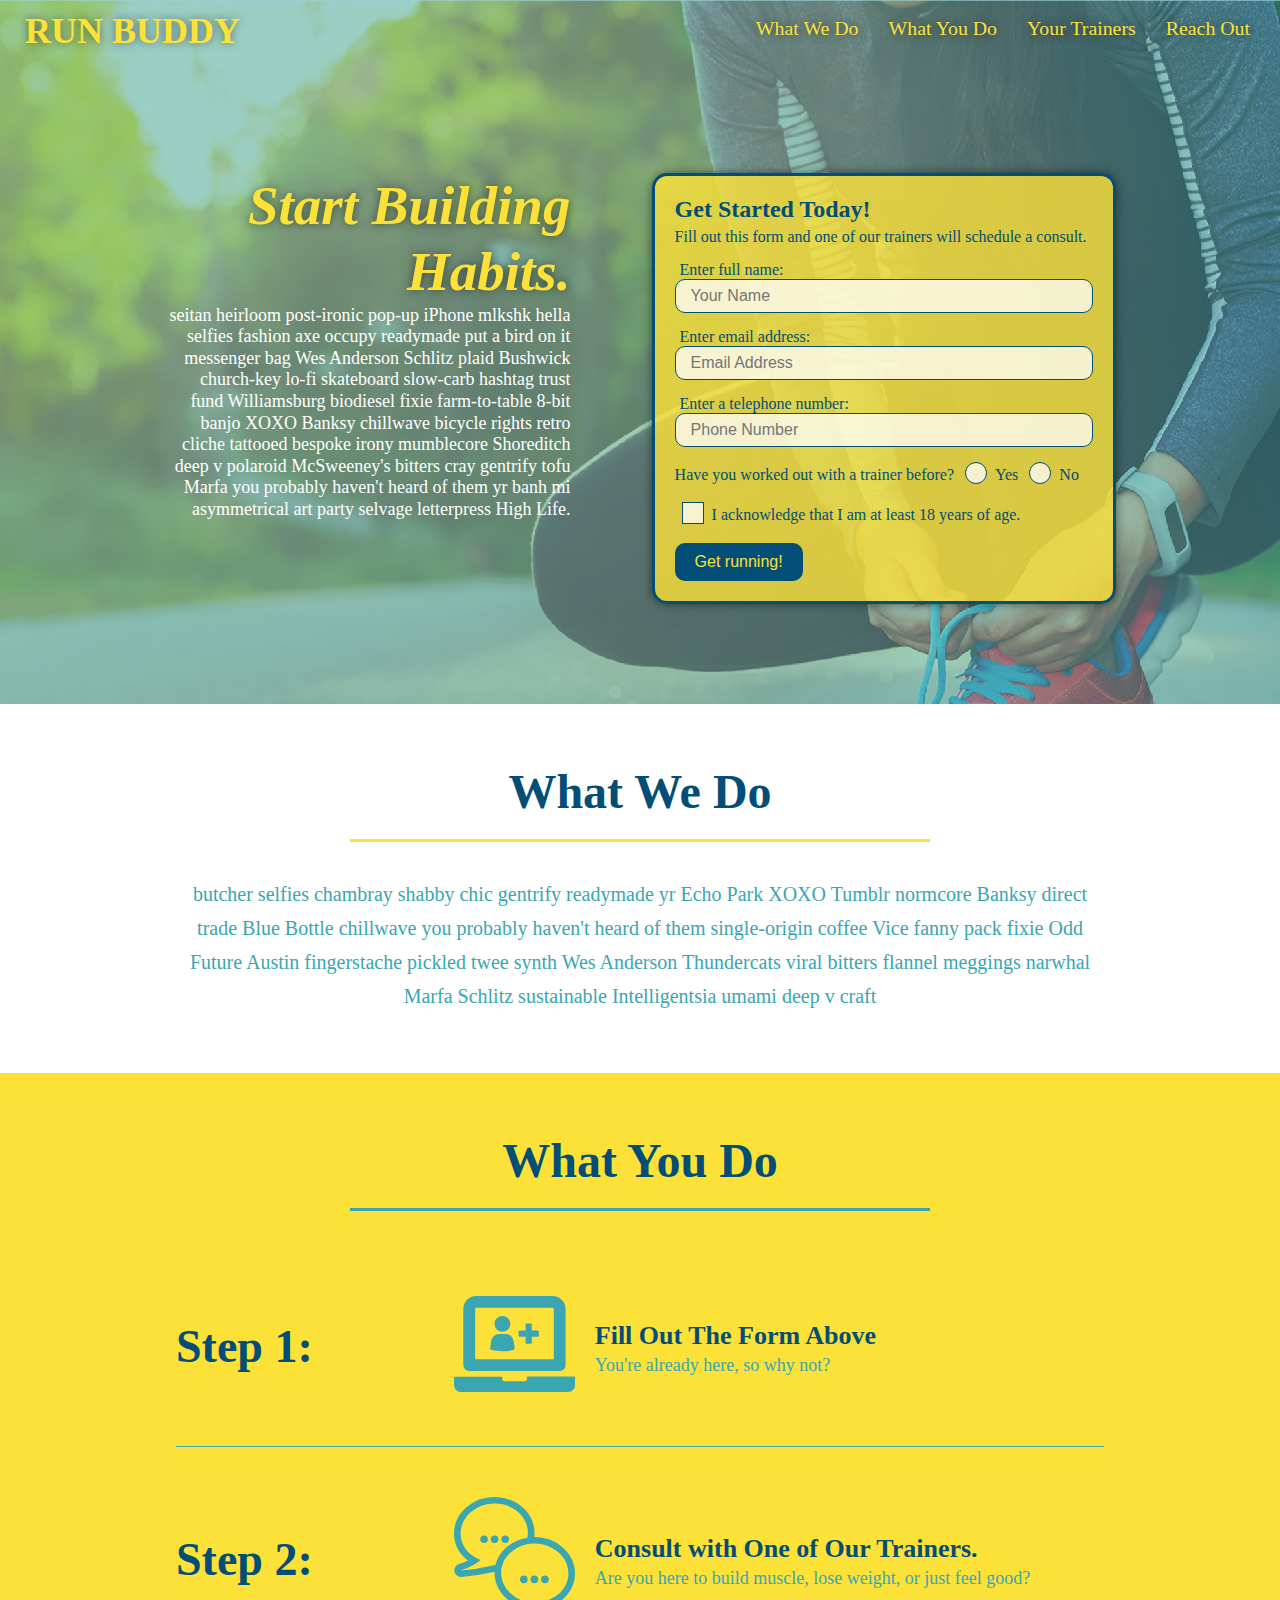
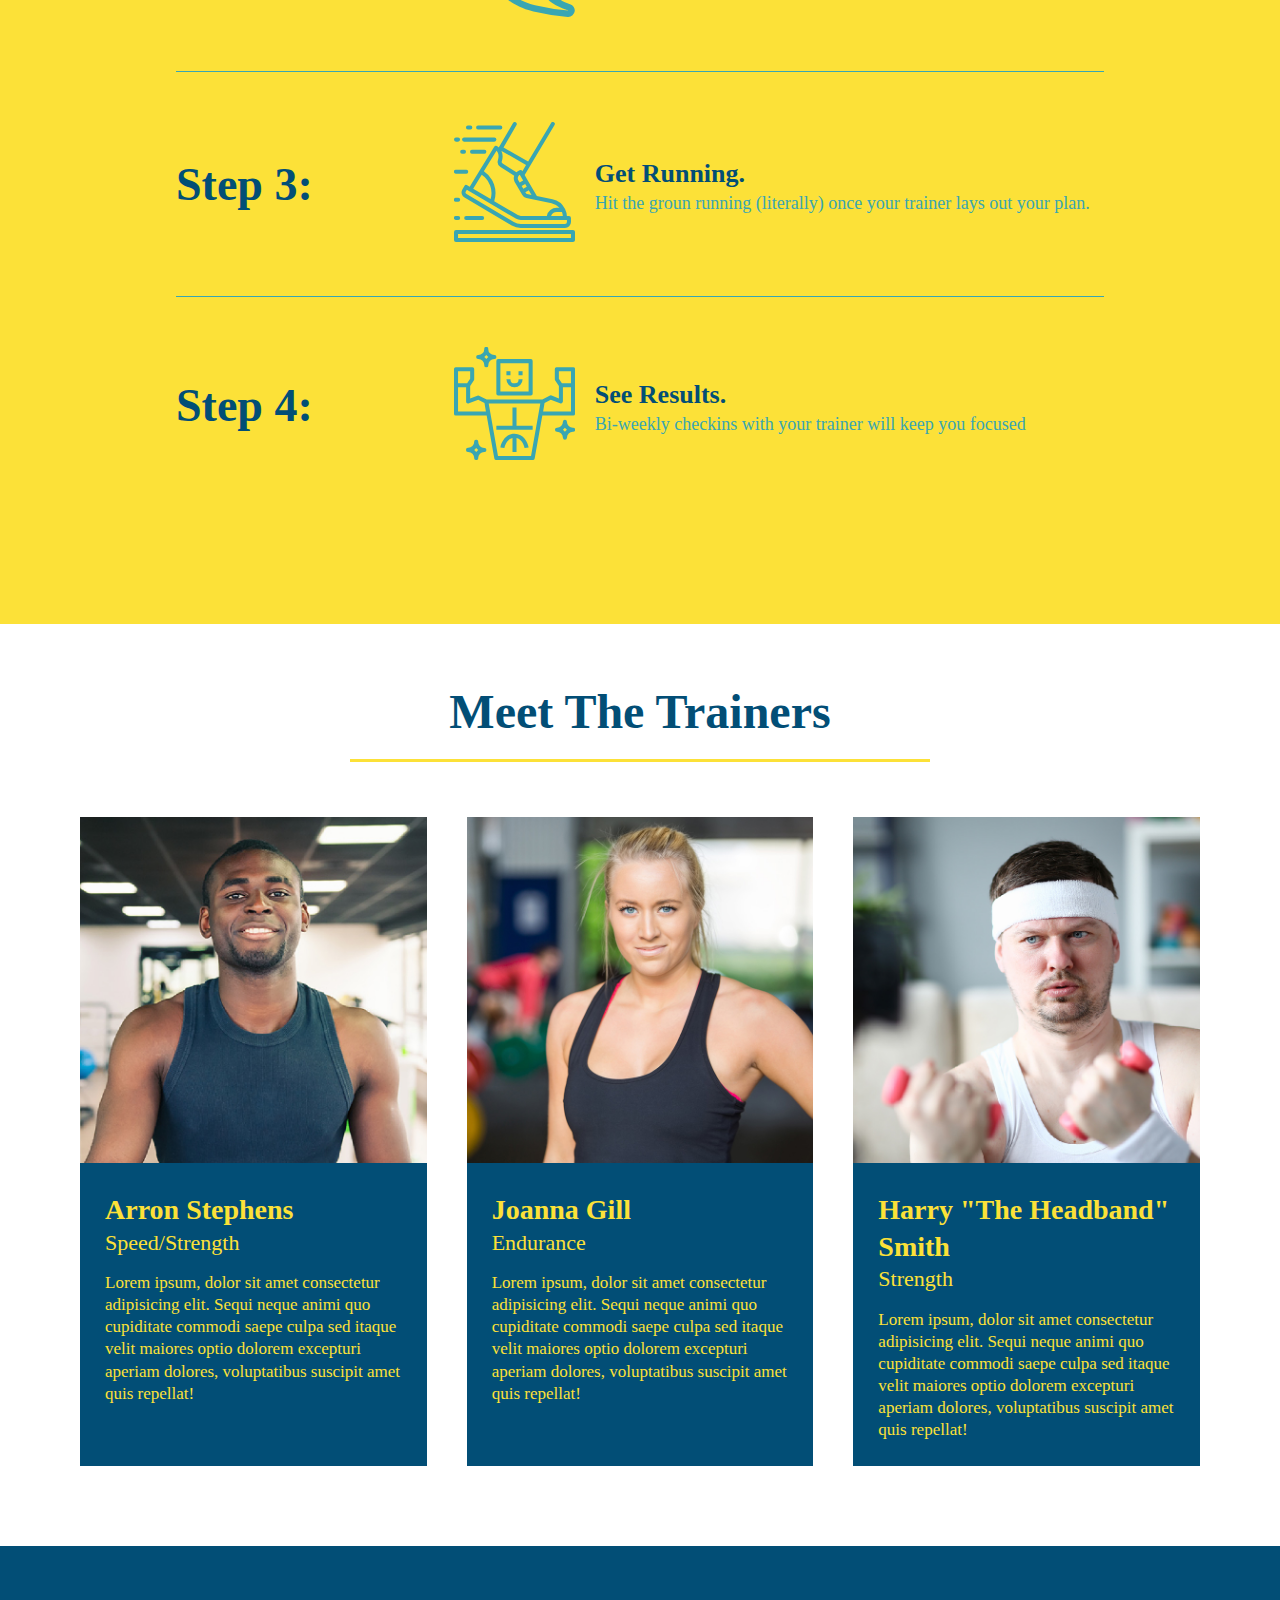
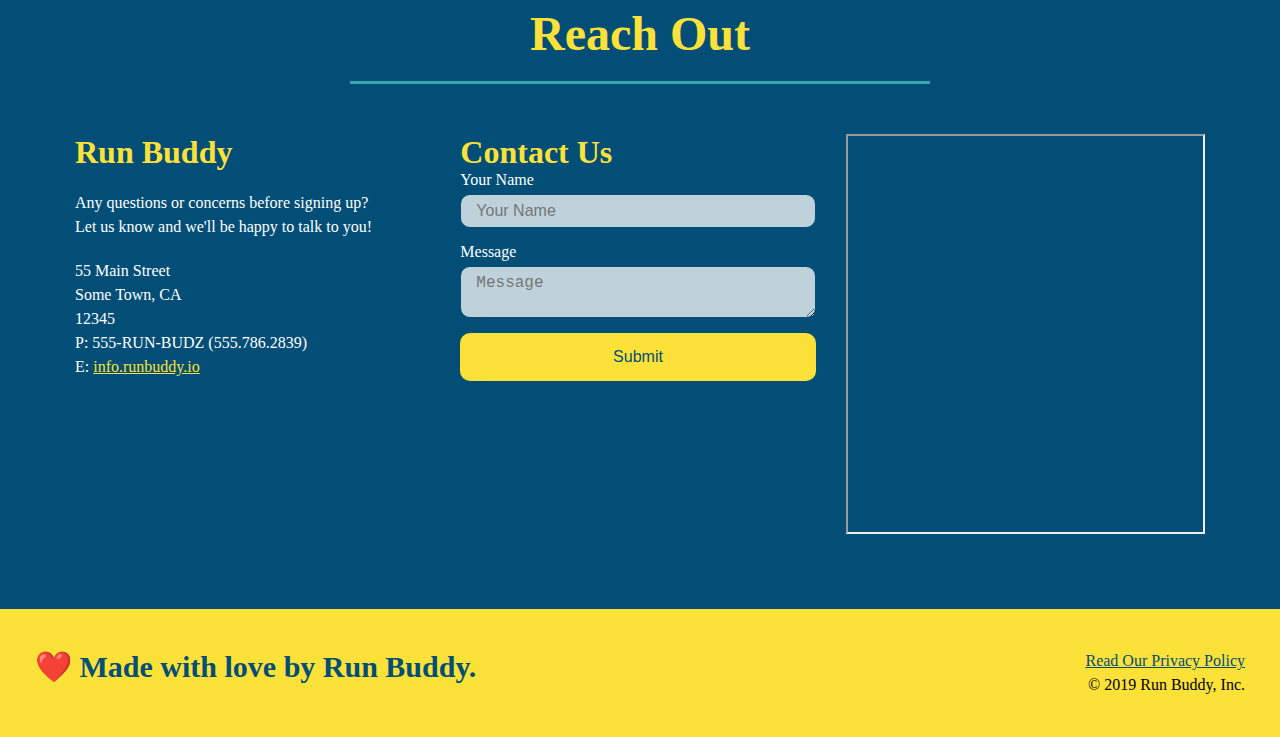
<file: index.html>
<!DOCTYPE html>
<html lang="en">
<head>
    <link rel="stylesheet" href="./assets/css/style.css" />
    <meta charset="UTF-8" />
    <meta name="viewport" content="width=device-width, initial-scale=1.0" />
    <title>Run Buddy</title>
</head>
<body>
 <header>
    <h1>
    <a href="/">RUN BUDDY</a>
    </h1>
    <nav>
    <ul>
    <li>
     <a href="#what-we-do">What We Do</a>
     </li>
     <li>
         <a href="#what-you-do">What You Do</a>
     </li>
     <li>
         <a href="#your-trainers">Your Trainers</a>
     </li>
     <li>
         <a href="#reach-out">Reach Out</a>
     </li>
</ul>
</nav>
</header>

<!--hero/jumbotron-->
<section class="hero">
    <div class="hero-cta">
        <h2>Start Building Habits.</h2>
        <p>
          seitan heirloom post-ironic pop-up iPhone mlkshk hella selfies fashion axe occupy readymade put a bird on it messenger bag Wes Anderson Schlitz plaid Bushwick church-key lo-fi skateboard slow-carb hashtag trust fund Williamsburg biodiesel fixie farm-to-table 8-bit banjo XOXO Banksy chillwave bicycle rights retro cliche tattooed bespoke irony mumblecore Shoreditch deep v polaroid McSweeney's bitters cray gentrify tofu Marfa you probably haven't heard of them yr banh mi asymmetrical art party selvage letterpress High Life.
        </p>
      </div>

    <div class="hero-form">
             <h3>Get Started Today!</h3>
        <p>Fill out this form and one of our trainers will schedule a consult.</p>
        <!--Add form element-->
        <form>
            <label for="name">Enter full name:</label>
            <input type="text" placeholder="Your Name" name="name" id="name" class="form-input">
            <label for="email">Enter email address:</label>
            <input type="email" placeholder="Email Address" name="email" id="email" class="form-input">
            <label for="phone">Enter a telephone number:</label>
            <input type="tel" placeholder="Phone Number" name="phone" id="phone" class="form-input">
            <p>
                Have you worked out with a trainer before?
                <span class="radio-wrapper">
                <input type="radio" name="trainer-confirm" id="trainer-yes" />
                <label for="trainer-yes">Yes</label>
                </span>
                <span class="radio-wrapper">
                <input type="radio" name="trainer-confrim" id="trainer-no" />
                <label for="trainer-no">No</label>
                </span>
            </p>
            <p>
                <span class="checkbox-wrapper">
                    <input type="checkbox" name="age-confirm" id="checkbox" />
                    <label for="checkbox">I acknowledge that I am at least 18 years of age.</label>
                  </span>
            </p>
            <button type="submit">
                Get running!
            </button>
        </form>
    </div>
</section>
<!--end hero-->

<!--"what we do" section-->
<section id="what-we-do" class="intro">
    <div class="flex-row">
    <h2 class="section-title primary-border">What We Do</h2>
    </div>
    <div class="flex-row">
    <p>butcher selfies chambray shabby chic gentrify readymade yr Echo Park XOXO Tumblr normcore Banksy direct trade Blue Bottle chillwave you probably haven't heard of them single-origin coffee Vice fanny pack fixie Odd Future Austin fingerstache pickled twee synth Wes Anderson Thundercats viral bitters flannel meggings narwhal Marfa Schlitz sustainable Intelligentsia umami deep v craft
    </p>
</div>
</section>

<!--"what you do" section-->
<section id="what-you-do" class="steps">
    <div class="flex-row">
    <h2 class="section-title secondary-border">
        What You Do</h2>
    </div>
       <div>
        <!--insert this img element-->
       <div class="step">
        <h3>Step 1:</h3>
        <div class="step-info">
            <div class="step-img">
                <img src="./assets/images/step-1.svg" alt="" />
            </div>
            <div class="step-text">
             <h4>Fill Out The Form Above</h4>
            <p>You're already here, so why not? </p>
            </div>
         </div>
    </div>
   
    <div>
        <div class="step">
        <h3>Step 2:</h3>
        <div class="step-info">
            <div class="step-img">
                <img src="./assets/images/step-2.svg" alt="" />
                </div>
                <div class="step-text">
                    <h4>Consult with One of Our Trainers.</h4>
         <p>Are you here to build muscle, lose weight, or just feel good?</p>
       </div>
         </div>
       </div>
       

    <div>
         <div class="step">
        <h3>Step 3:</h3>
        <div class="step-info">
            <div class="step-img">
            <img src="./assets/images/step-3.svg" alt="" />
            </div>
            <div class="step-text">
            <h4>Get Running.</h4>
        <p>Hit the groun running (literally) once your trainer lays out your plan.</p>
        </div>
    </div>
</div>

    <div>
        <div class ="step">
        <h3>Step 4:</h3>
        <div class= "step-info">
            <div class="step-img">
               <img src="./assets/images/step-4.svg" alt"" />
               </div>
               <div class="step-text">
            <h4>See Results.</h4>
        <p>Bi-weekly checkins with your trainer will keep you focused</p>
        </div>
        </div>
        </div>
    </div>
</section>

<!--"meet the trainers" section-->
<section id="your-trainers">
    <div class="flex-row">
    <h2 class="section-title primary-border">
        Meet The Trainers
    </h2>
     </div>
  <!--first trainer bio-->
  <div class="trainers">
  <article class="trainer">
    <img src="./assets/images/trainer-1.jpg" alt= "Arron Stephens in his workout clothes, ready to pump iron." />
    <div class="trainer-bio">
        <h3 class="trainer-name">Arron Stephens</h3>
        <h4 class="trainer-role">Speed/Strength</h4>
        <p>     Lorem ipsum, dolor sit amet consectetur adipisicing elit. Sequi neque animi quo cupiditate commodi saepe culpa sed
            itaque velit maiores optio dolorem excepturi aperiam dolores, voluptatibus suscipit amet quis repellat!
        </p>
        </div>
</article>
<!--second trainer bio-->
<article class="trainer">
    <img src="./assets/images/trainer-2.jpg" alt="Joanna Gill cooling off after a workout" />
<div class="trainer-bio">
    <h3 class="trainer-name">Joanna Gill</h3>
    <h4 class="trainer-role">Endurance</h4>
    <p>Lorem ipsum, dolor sit amet consectetur adipisicing elit. Sequi neque animi quo cupiditate commodi saepe culpa sed
        itaque velit maiores optio dolorem excepturi aperiam dolores, voluptatibus suscipit amet quis repellat!
    </p>
 </div>
  </article>
<!--third trainer bio-->
    <article class="trainer">
  <img src="./assets/images/trainer-3.jpg" alt="Harry Smith wearing a headband and lifting comically small pink weights" />
  <div class="trainer-bio">
    <h3 class=trainer-name>Harry "The Headband" Smith</h3>
    <h4 class="trainer-role">Strength</h4>
    <p>Lorem ipsum, dolor sit amet consectetur adipisicing elit. Sequi neque animi quo cupiditate commodi saepe culpa sed
        itaque velit maiores optio dolorem excepturi aperiam dolores, voluptatibus suscipit amet quis repellat!
    </p>
    </div>
 </div>
</article>
</section>

<!--"reach out" section-->
<section id="reach-out" class="contact">
    <div class="flex-row">
    <h2 class="section-title secondary-border">
        Reach Out</h2>
    </div> 
    <div class="contact-info">
    <div>
        <h3>Run Buddy</h3>
        <p>Any questions or concerns before signing up?
            <br />
            Let us know and we'll be happy to talk to you!
        </p>

        <address>
            55 Main Street <br />
            Some Town, CA <br />
            12345<br />
            P: 555-RUN-BUDZ (555.786.2839)<br />
            E: <a href="mailto:infor@runbuddy.io">info.runbuddy.io</a>
        </address>

        </div>

        <div class="contact-form">
            <h3>Contact Us</h3>
            <form>
              <label for="contact-name">Your Name</label>
              <input type="text" id="contact-name" placeholder="Your Name" />
        
              <label for="contact-message">Message</label>
              <textarea id="contact-message" placeholder="Message"></textarea>
        
              <button type="submit">Submit</button>
            </form>
          </div>

       <iframe 
        src="https://www.google.com/maps/embed?pb=!1m18!1m12!1m3!1d1573.555506194313!2d-120.42261087943947!3d37.92783694218446!2m3!1f0!2f0!3f0!3m2!1i1024!2i768!4f13.1!3m3!1m2!1s0x8090c49129b6ac57%3A0xb56c7eb95a2cd8bd!2sMain%20St%2C%20California%2095327!5e0!3m2!1sen!2sus!4v1632861402830!5m2!1sen!2sus" >
        width="600"
        height="450"
        style="border:0;"
        allowfullscreen=""
        loading="lazy"
        </iframe>
    </div>
</section>

<!--footer-->
<footer>
    <h2>❤️ Made with love by Run Buddy.</h2>
    <div>
        <a href= "#">Read Our Privacy Policy</a><br />
        &copy; 2019 Run Buddy, Inc.
    </div>
</footer>

</body>

</html>
</file>
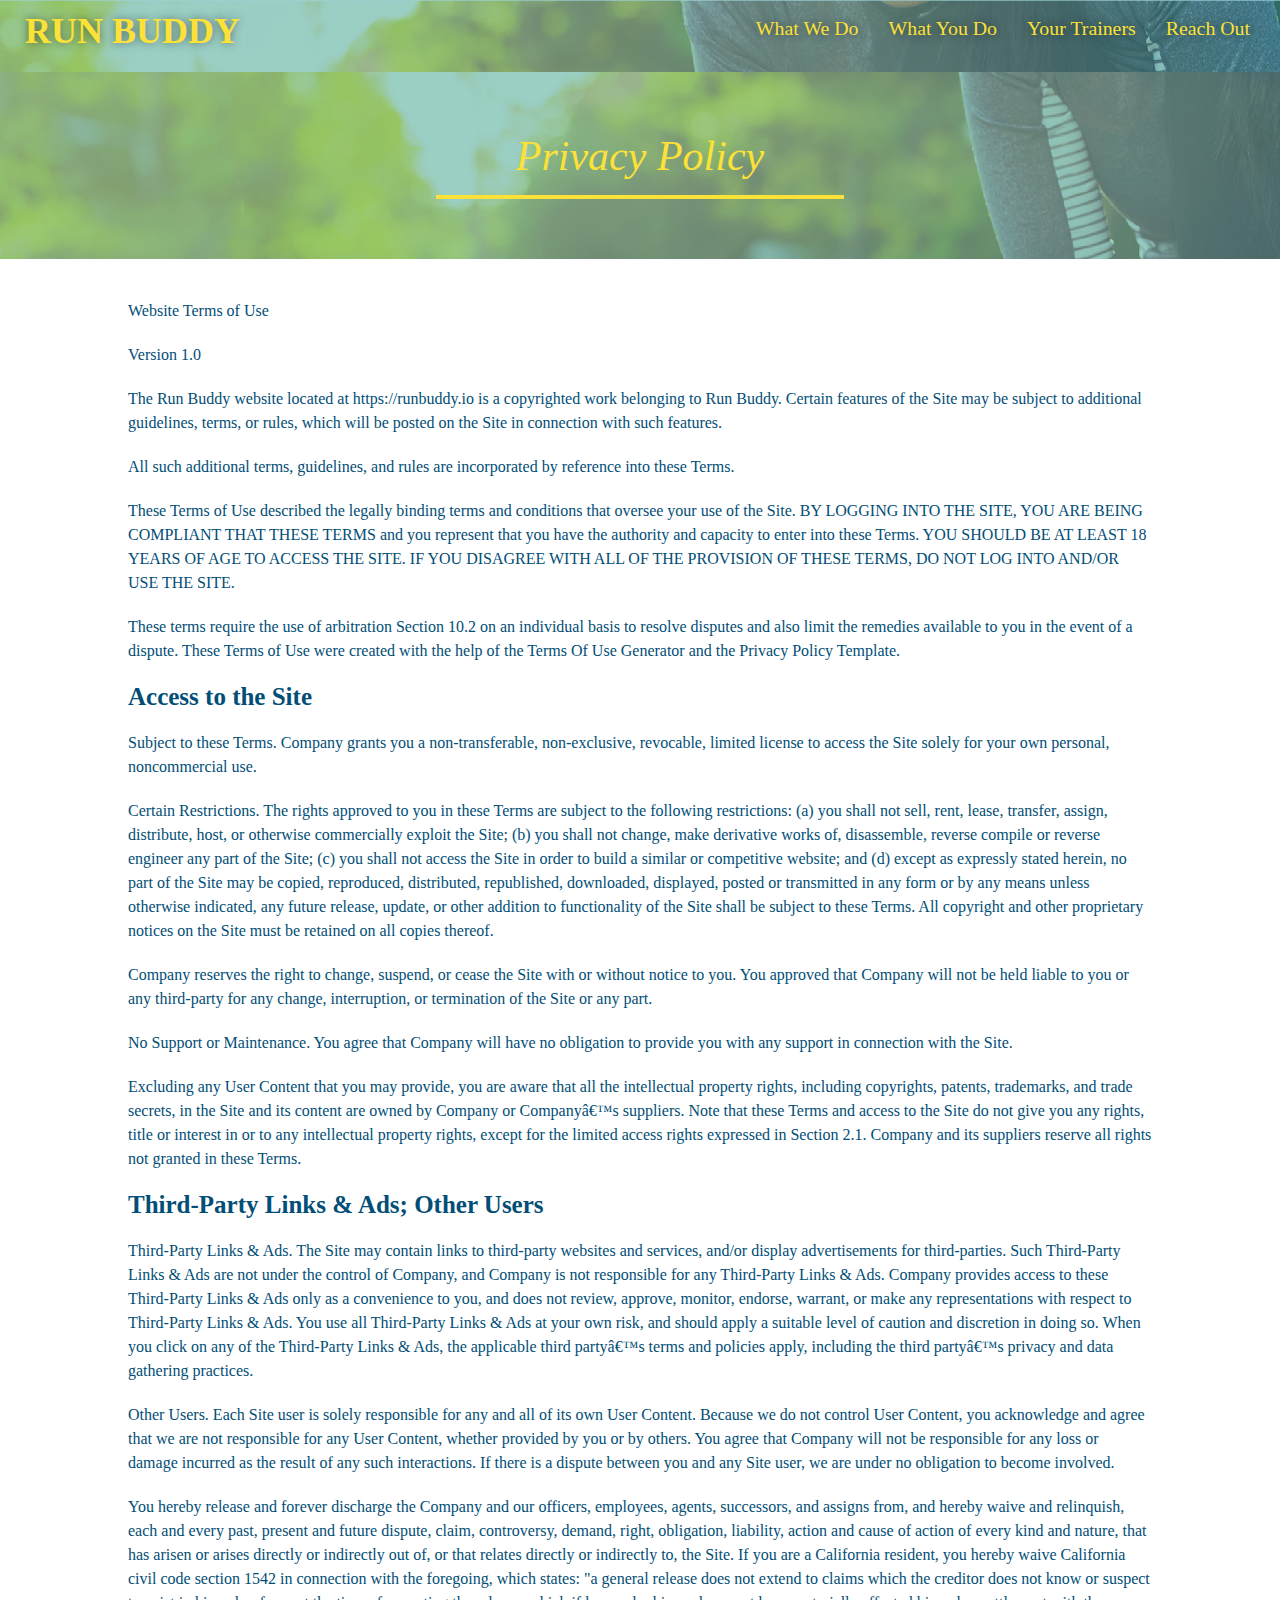
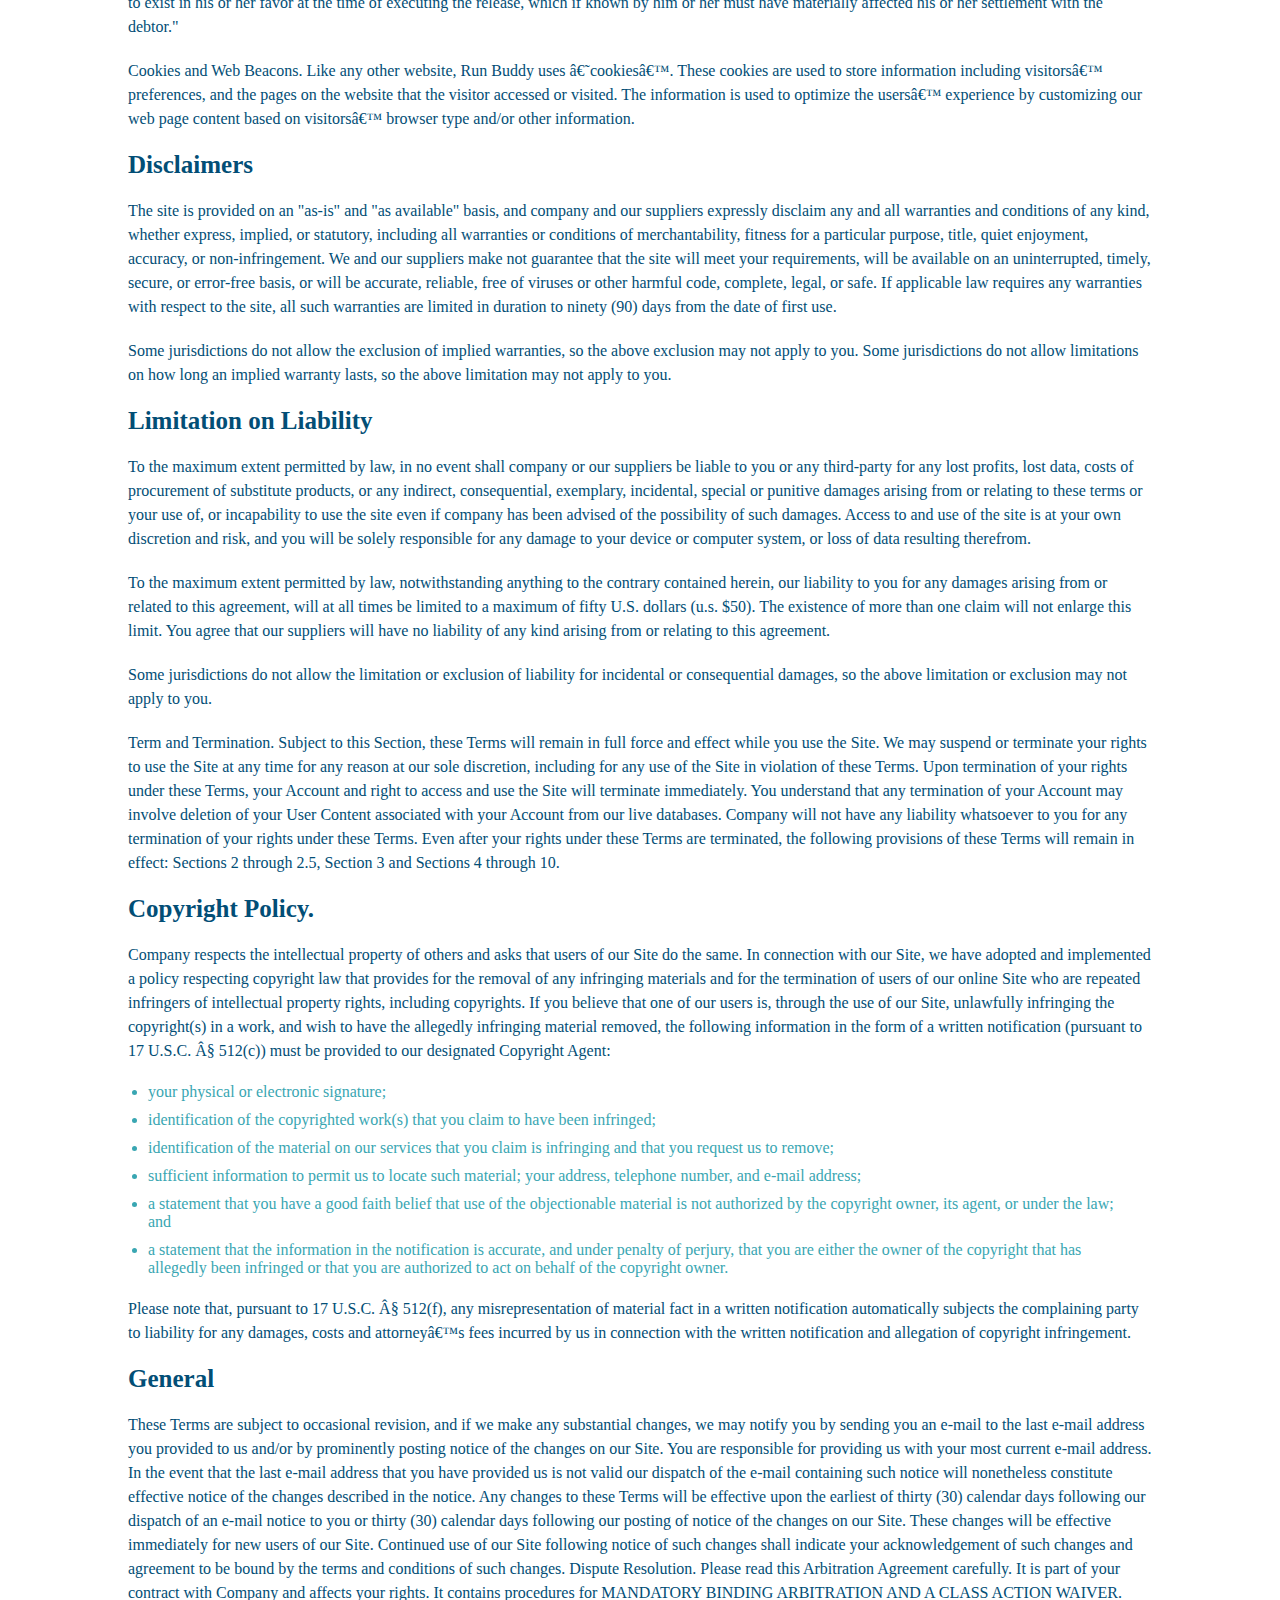
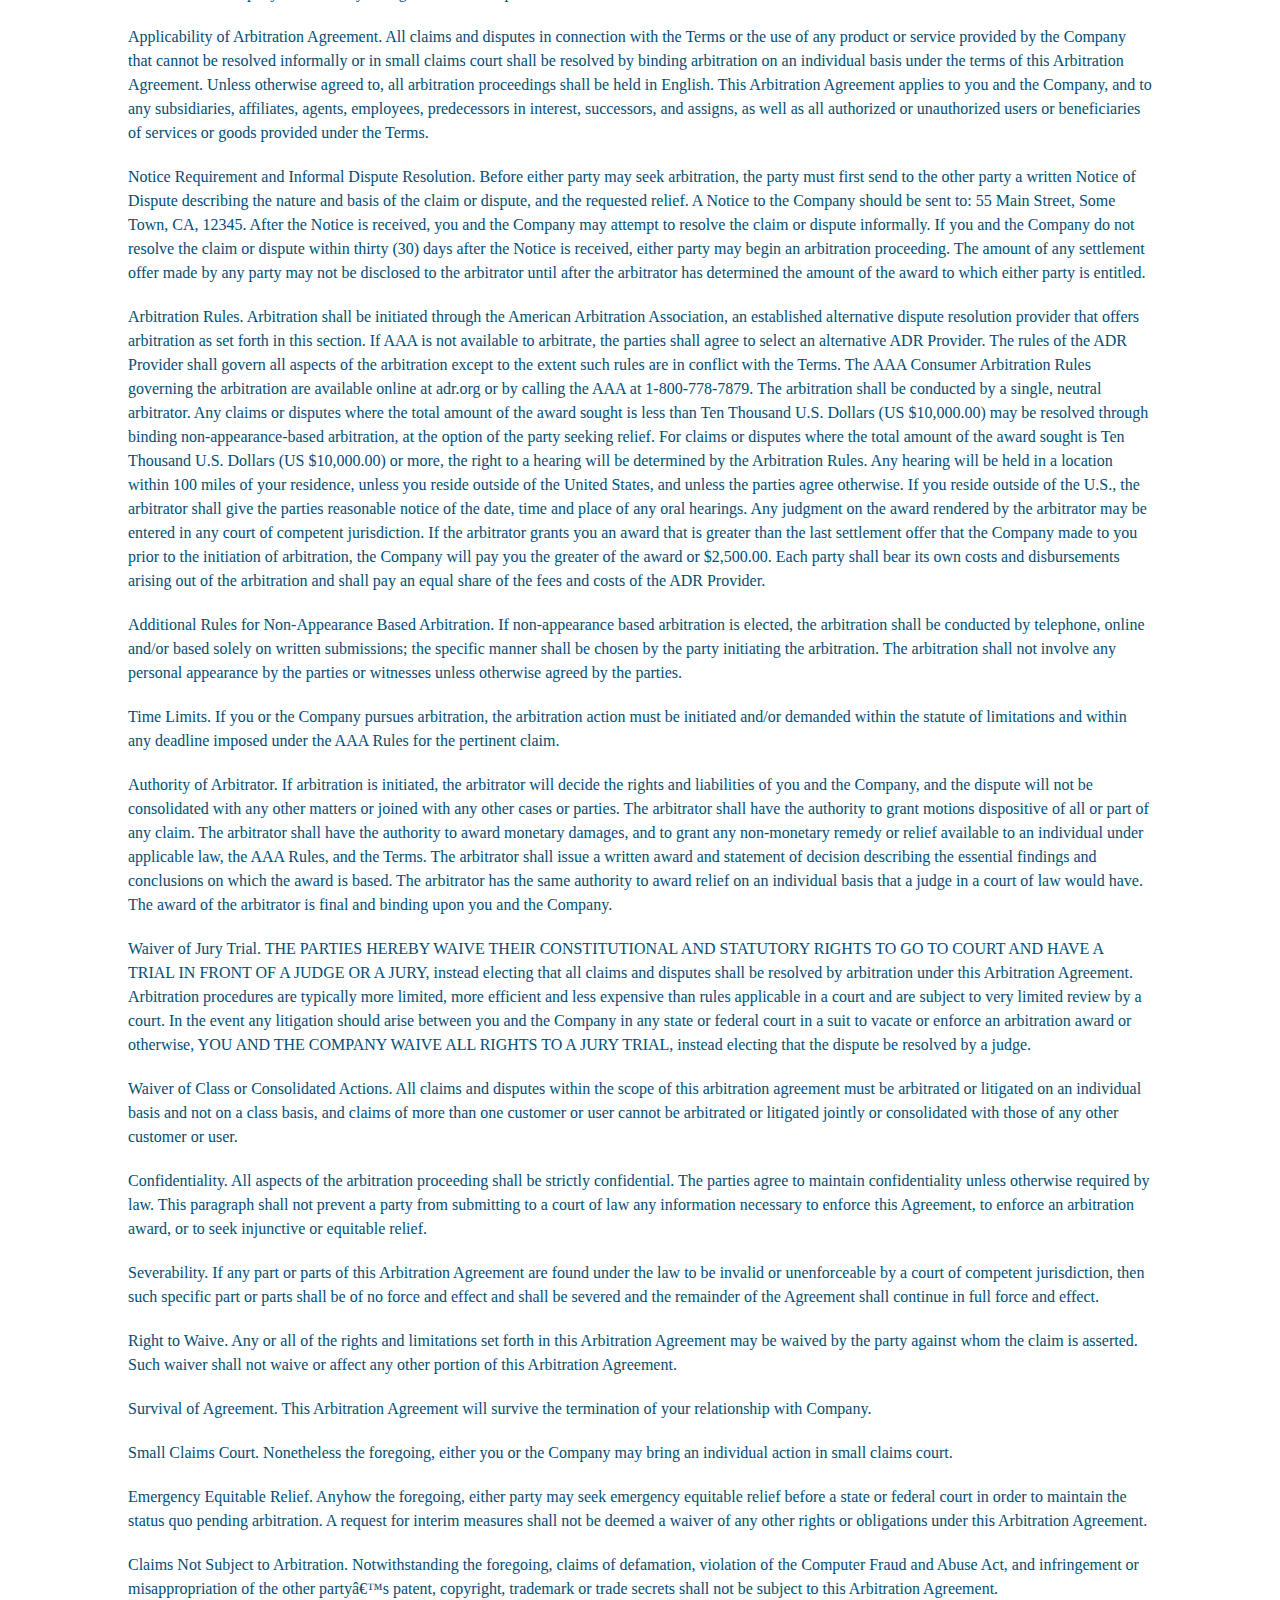
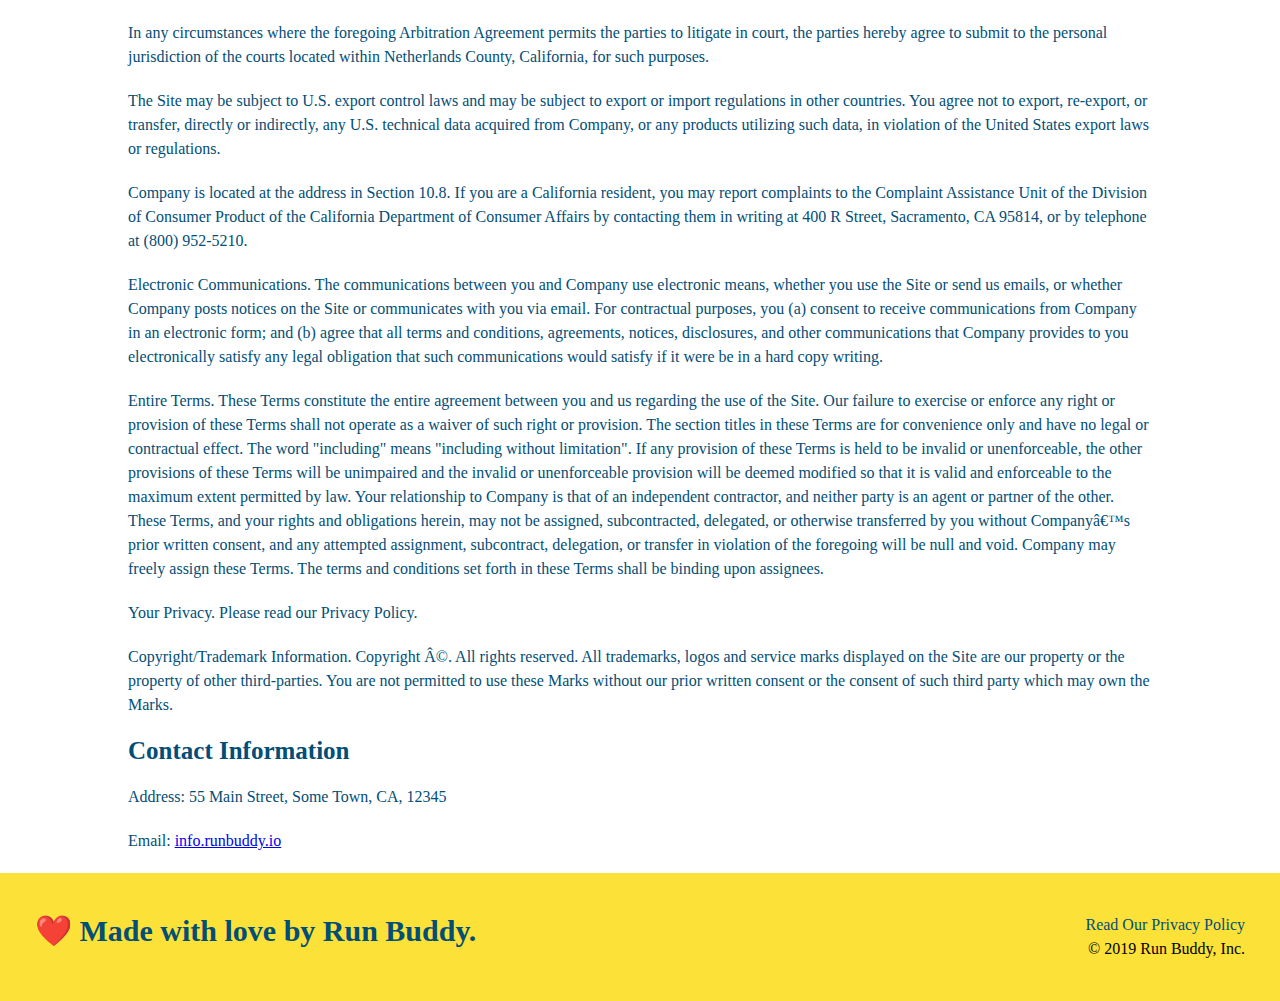
<file: privacy-policy.html>
<!DOCTYPE html>
<html lang="en">
<head>
    <link rel="stylesheet" href="./assets/css/style.css" />
        <link rel="stylesheet" href="./assets/css/secondary-styles.css" />
    <meta charset="UTF-8" />
    <meta name="viewport" content="width=device-width, initial-scale=1.0" />
    <title>Privacy Policy - Run Buddy</title>
</head>
<body>
 <header>
    <h1>
    <a href="/">RUN BUDDY</a>
    </h1>
    <nav>
    <ul>
    <li>
     <a href="./index.html#what-we-do">What We Do</a>
     </li>
     <li>
         <a href="./index.html#what-you-do">What You Do</a>
     </li>
     <li>
         <a href="./index.html#your-trainers">Your Trainers</a>
     </li>
     <li>
         <a href="./index.html#reach-out">Reach Out</a>
     </li>
</ul>
</nav>
</header>

<section class="hero">
    <h2 class="page-title"> 
        Privacy Policy
    </h2>
</section>

<article class="secondary-content">
    <p>
        Website Terms of Use
      </p>

      <p>
        Version 1.0
      </p>

      <p>
        The Run Buddy website located at https://runbuddy.io is a copyrighted work belonging to Run Buddy. Certain
        features of the Site may be subject to additional guidelines, terms, or rules, which will be posted on the Site
        in connection with such features.
      </p>

      <p>
        All such additional terms, guidelines, and rules are incorporated by reference into these Terms.
      </p>

      <p>
        These Terms of Use described the legally binding terms and conditions that oversee your use of the Site. BY
        LOGGING INTO THE SITE, YOU ARE BEING COMPLIANT THAT THESE TERMS and you represent that you have the authority
        and capacity to enter into these Terms. YOU SHOULD BE AT LEAST 18 YEARS OF AGE TO ACCESS THE SITE. IF YOU
        DISAGREE WITH ALL OF THE PROVISION OF THESE TERMS, DO NOT LOG INTO AND/OR USE THE SITE.
      </p>

      <p>
        These terms require the use of arbitration Section 10.2 on an individual basis to resolve disputes and also
        limit the remedies available to you in the event of a dispute. These Terms of Use were created with the help of
        the Terms Of Use Generator and the Privacy Policy Template.
      </p>

      <h3 class= second-content h3>
        Access to the Site
      </h3>

      <p>
        Subject to these Terms. Company grants you a non-transferable, non-exclusive, revocable, limited license to
        access the Site solely for your own personal, noncommercial use.
      </p>

      <p>
        Certain Restrictions. The rights approved to you in these Terms are subject to the following restrictions: (a)
        you shall not sell, rent, lease, transfer, assign, distribute, host, or otherwise commercially exploit the Site;
        (b) you shall not change, make derivative works of, disassemble, reverse compile or reverse engineer any part of
        the Site; (c) you shall not access the Site in order to build a similar or competitive website; and (d) except
        as expressly stated herein, no part of the Site may be copied, reproduced, distributed, republished, downloaded,
        displayed, posted or transmitted in any form or by any means unless otherwise indicated, any future release,
        update, or other addition to functionality of the Site shall be subject to these Terms. All copyright and other
        proprietary notices on the Site must be retained on all copies thereof.
      </p>

      <p>
        Company reserves the right to change, suspend, or cease the Site with or without notice to you. You approved
        that Company will not be held liable to you or any third-party for any change, interruption, or termination of
        the Site or any part.
      </p>

      <p>
        No Support or Maintenance. You agree that Company will have no obligation to provide you with any support in
        connection with the Site.
      </p>

      <p>
        Excluding any User Content that you may provide, you are aware that all the intellectual property rights,
        including copyrights, patents, trademarks, and trade secrets, in the Site and its content are owned by Company
        or Companyâ€™s suppliers. Note that these Terms and access to the Site do not give you any rights, title or
        interest in or to any intellectual property rights, except for the limited access rights expressed in Section
        2.1. Company and its suppliers reserve all rights not granted in these Terms.
      </p>

      <h3>
        Third-Party Links & Ads; Other Users
      </h3>

      <p>
        Third-Party Links & Ads. The Site may contain links to third-party websites and services, and/or display
        advertisements for third-parties. Such Third-Party Links & Ads are not under the control of Company, and Company
        is not responsible for any Third-Party Links & Ads. Company provides access to these Third-Party Links & Ads
        only as a convenience to you, and does not review, approve, monitor, endorse, warrant, or make any
        representations with respect to Third-Party Links & Ads. You use all Third-Party Links & Ads at your own risk,
        and should apply a suitable level of caution and discretion in doing so. When you click on any of the
        Third-Party Links & Ads, the applicable third partyâ€™s terms and policies apply, including the third partyâ€™s
        privacy and data gathering practices.
      </p>

      <p>
        Other Users. Each Site user is solely responsible for any and all of its own User Content. Because we do not
        control User Content, you acknowledge and agree that we are not responsible for any User Content, whether
        provided by you or by others. You agree that Company will not be responsible for any loss or damage incurred as
        the result of any such interactions. If there is a dispute between you and any Site user, we are under no
        obligation to become involved.
      </p>

      <p>
        You hereby release and forever discharge the Company and our officers, employees, agents, successors, and
        assigns from, and hereby waive and relinquish, each and every past, present and future dispute, claim,
        controversy, demand, right, obligation, liability, action and cause of action of every kind and nature, that has
        arisen or arises directly or indirectly out of, or that relates directly or indirectly to, the Site. If you are
        a California resident, you hereby waive California civil code section 1542 in connection with the foregoing,
        which states: "a general release does not extend to claims which the creditor does not know or suspect to exist
        in his or her favor at the time of executing the release, which if known by him or her must have materially
        affected his or her settlement with the debtor."
      </p>

      <p>
        Cookies and Web Beacons. Like any other website, Run Buddy uses â€˜cookiesâ€™. These cookies are used to store
        information including visitorsâ€™ preferences, and the pages on the website that the visitor accessed or visited.
        The information is used to optimize the usersâ€™ experience by customizing our web page content based on visitorsâ€™
        browser type and/or other information.
      </p>

      <h3>
        Disclaimers
      </h3>

      <p>
        The site is provided on an "as-is" and "as available" basis, and company and our suppliers expressly disclaim
        any and all warranties and conditions of any kind, whether express, implied, or statutory, including all
        warranties or conditions of merchantability, fitness for a particular purpose, title, quiet enjoyment, accuracy,
        or non-infringement. We and our suppliers make not guarantee that the site will meet your requirements, will be
        available on an uninterrupted, timely, secure, or error-free basis, or will be accurate, reliable, free of
        viruses or other harmful code, complete, legal, or safe. If applicable law requires any warranties with respect
        to the site, all such warranties are limited in duration to ninety (90) days from the date of first use.
      </p>

      <p>
        Some jurisdictions do not allow the exclusion of implied warranties, so the above exclusion may not apply to
        you. Some jurisdictions do not allow limitations on how long an implied warranty lasts, so the above limitation
        may not apply to you.
      </p>

      <h3>
        Limitation on Liability
      </h3>

      <p>
        To the maximum extent permitted by law, in no event shall company or our suppliers be liable to you or any
        third-party for any lost profits, lost data, costs of procurement of substitute products, or any indirect,
        consequential, exemplary, incidental, special or punitive damages arising from or relating to these terms or
        your use of, or incapability to use the site even if company has been advised of the possibility of such
        damages. Access to and use of the site is at your own discretion and risk, and you will be solely responsible
        for any damage to your device or computer system, or loss of data resulting therefrom.
      </p>

      <p>
        To the maximum extent permitted by law, notwithstanding anything to the contrary contained herein, our liability
        to you for any damages arising from or related to this agreement, will at all times be limited to a maximum of
        fifty U.S. dollars (u.s. $50). The existence of more than one claim will not enlarge this limit. You agree that
        our suppliers will have no liability of any kind arising from or relating to this agreement.
      </p>

      <p>
        Some jurisdictions do not allow the limitation or exclusion of liability for incidental or consequential
        damages, so the above limitation or exclusion may not apply to you.
      </p>

      <p>
        Term and Termination. Subject to this Section, these Terms will remain in full force and effect while you use
        the Site. We may suspend or terminate your rights to use the Site at any time for any reason at our sole
        discretion, including for any use of the Site in violation of these Terms. Upon termination of your rights under
        these Terms, your Account and right to access and use the Site will terminate immediately. You understand that
        any termination of your Account may involve deletion of your User Content associated with your Account from our
        live databases. Company will not have any liability whatsoever to you for any termination of your rights under
        these Terms. Even after your rights under these Terms are terminated, the following provisions of these Terms
        will remain in effect: Sections 2 through 2.5, Section 3 and Sections 4 through 10.
      </p>

      <h3>
        Copyright Policy.
      </h3>

      <p>
        Company respects the intellectual property of others and asks that users of our Site do the same. In connection
        with our Site, we have adopted and implemented a policy respecting copyright law that provides for the removal
        of any infringing materials and for the termination of users of our online Site who are repeated infringers of
        intellectual property rights, including copyrights. If you believe that one of our users is, through the use of
        our Site, unlawfully infringing the copyright(s) in a work, and wish to have the allegedly infringing material
        removed, the following information in the form of a written notification (pursuant to 17 U.S.C. Â§ 512(c)) must
        be provided to our designated Copyright Agent:
      </p>

      <ul>
        <li>
          your physical or electronic signature;
        </li>
        <li>
          identification of the copyrighted work(s) that you claim to have been infringed;
        </li>
        <li>
          identification of the material on our services that you claim is infringing and that you request us to remove;
        </li>
        <li>
          sufficient information to permit us to locate such material; your address, telephone number, and e-mail
          address;
        </li>
        <li>
          a statement that you have a good faith belief that use of the objectionable material is not authorized by the
          copyright owner, its agent, or under the law; and
        </li>
        <li>
          a statement that the information in the notification is accurate, and under penalty of perjury, that you are
          either the owner of the copyright that has allegedly been infringed or that you are authorized to act on
          behalf of the copyright owner.
        </li>
      </ul>

      <p>
        Please note that, pursuant to 17 U.S.C. Â§ 512(f), any misrepresentation of material fact in a written
        notification automatically subjects the complaining party to liability for any damages, costs and attorneyâ€™s
        fees incurred by us in connection with the written notification and allegation of copyright infringement.
      </p>

      <h3>
        General
      </h3>

      <p>
        These Terms are subject to occasional revision, and if we make any substantial changes, we may notify you by
        sending you an e-mail to the last e-mail address you provided to us and/or by prominently posting notice of the
        changes on our Site. You are responsible for providing us with your most current e-mail address. In the event
        that the last e-mail address that you have provided us is not valid our dispatch of the e-mail containing such
        notice will nonetheless constitute effective notice of the changes described in the notice. Any changes to these
        Terms will be effective upon the earliest of thirty (30) calendar days following our dispatch of an e-mail
        notice to you or thirty (30) calendar days following our posting of notice of the changes on our Site. These
        changes will be effective immediately for new users of our Site. Continued use of our Site following notice of
        such changes shall indicate your acknowledgement of such changes and agreement to be bound by the terms and
        conditions of such changes. Dispute Resolution. Please read this Arbitration Agreement carefully. It is part of
        your contract with Company and affects your rights. It contains procedures for MANDATORY BINDING ARBITRATION AND
        A CLASS ACTION WAIVER.
      </p>

      <p>
        Applicability of Arbitration Agreement. All claims and disputes in connection with the Terms or the use of any
        product or service provided by the Company that cannot be resolved informally or in small claims court shall be
        resolved by binding arbitration on an individual basis under the terms of this Arbitration Agreement. Unless
        otherwise agreed to, all arbitration proceedings shall be held in English. This Arbitration Agreement applies to
        you and the Company, and to any subsidiaries, affiliates, agents, employees, predecessors in interest,
        successors, and assigns, as well as all authorized or unauthorized users or beneficiaries of services or goods
        provided under the Terms.
      </p>

      <p>
        Notice Requirement and Informal Dispute Resolution. Before either party may seek arbitration, the party must
        first send to the other party a written Notice of Dispute describing the nature and basis of the claim or
        dispute, and the requested relief. A Notice to the Company should be sent to: 55 Main Street, Some Town, CA,
        12345. After the Notice is received, you and the Company may attempt to resolve the claim or dispute informally.
        If you and the Company do not resolve the claim or dispute within thirty (30) days after the Notice is received,
        either party may begin an arbitration proceeding. The amount of any settlement offer made by any party may not
        be disclosed to the arbitrator until after the arbitrator has determined the amount of the award to which either
        party is entitled.
      </p>

      <p>
        Arbitration Rules. Arbitration shall be initiated through the American Arbitration Association, an established
        alternative dispute resolution provider that offers arbitration as set forth in this section. If AAA is not
        available to arbitrate, the parties shall agree to select an alternative ADR Provider. The rules of the ADR
        Provider shall govern all aspects of the arbitration except to the extent such rules are in conflict with the
        Terms. The AAA Consumer Arbitration Rules governing the arbitration are available online at adr.org or by
        calling the AAA at 1-800-778-7879. The arbitration shall be conducted by a single, neutral arbitrator. Any
        claims or disputes where the total amount of the award sought is less than Ten Thousand U.S. Dollars (US
        $10,000.00) may be resolved through binding non-appearance-based arbitration, at the option of the party seeking
        relief. For claims or disputes where the total amount of the award sought is Ten Thousand U.S. Dollars (US
        $10,000.00) or more, the right to a hearing will be determined by the Arbitration Rules. Any hearing will be
        held in a location within 100 miles of your residence, unless you reside outside of the United States, and
        unless the parties agree otherwise. If you reside outside of the U.S., the arbitrator shall give the parties
        reasonable notice of the date, time and place of any oral hearings. Any judgment on the award rendered by the
        arbitrator may be entered in any court of competent jurisdiction. If the arbitrator grants you an award that is
        greater than the last settlement offer that the Company made to you prior to the initiation of arbitration, the
        Company will pay you the greater of the award or $2,500.00. Each party shall bear its own costs and
        disbursements arising out of the arbitration and shall pay an equal share of the fees and costs of the ADR
        Provider.
      </p>

      <p>
        Additional Rules for Non-Appearance Based Arbitration. If non-appearance based arbitration is elected, the
        arbitration shall be conducted by telephone, online and/or based solely on written submissions; the specific
        manner shall be chosen by the party initiating the arbitration. The arbitration shall not involve any personal
        appearance by the parties or witnesses unless otherwise agreed by the parties.
      </p>

      <p>
        Time Limits. If you or the Company pursues arbitration, the arbitration action must be initiated and/or demanded
        within the statute of limitations and within any deadline imposed under the AAA Rules for the pertinent claim.
      </p>

      <p>
        Authority of Arbitrator. If arbitration is initiated, the arbitrator will decide the rights and liabilities of
        you and the Company, and the dispute will not be consolidated with any other matters or joined with any other
        cases or parties. The arbitrator shall have the authority to grant motions dispositive of all or part of any
        claim. The arbitrator shall have the authority to award monetary damages, and to grant any non-monetary remedy
        or relief available to an individual under applicable law, the AAA Rules, and the Terms. The arbitrator shall
        issue a written award and statement of decision describing the essential findings and conclusions on which the
        award is based. The arbitrator has the same authority to award relief on an individual basis that a judge in a
        court of law would have. The award of the arbitrator is final and binding upon you and the Company.
      </p>

      <p>
        Waiver of Jury Trial. THE PARTIES HEREBY WAIVE THEIR CONSTITUTIONAL AND STATUTORY RIGHTS TO GO TO COURT AND HAVE
        A TRIAL IN FRONT OF A JUDGE OR A JURY, instead electing that all claims and disputes shall be resolved by
        arbitration under this Arbitration Agreement. Arbitration procedures are typically more limited, more efficient
        and less expensive than rules applicable in a court and are subject to very limited review by a court. In the
        event any litigation should arise between you and the Company in any state or federal court in a suit to vacate
        or enforce an arbitration award or otherwise, YOU AND THE COMPANY WAIVE ALL RIGHTS TO A JURY TRIAL, instead
        electing that the dispute be resolved by a judge.
      </p>

      <p>
        Waiver of Class or Consolidated Actions. All claims and disputes within the scope of this arbitration agreement
        must be arbitrated or litigated on an individual basis and not on a class basis, and claims of more than one
        customer or user cannot be arbitrated or litigated jointly or consolidated with those of any other customer or
        user.
      </p>

      <p>
        Confidentiality. All aspects of the arbitration proceeding shall be strictly confidential. The parties agree to
        maintain confidentiality unless otherwise required by law. This paragraph shall not prevent a party from
        submitting to a court of law any information necessary to enforce this Agreement, to enforce an arbitration
        award, or to seek injunctive or equitable relief.
      </p>

      <p>
        Severability. If any part or parts of this Arbitration Agreement are found under the law to be invalid or
        unenforceable by a court of competent jurisdiction, then such specific part or parts shall be of no force and
        effect and shall be severed and the remainder of the Agreement shall continue in full force and effect.
      </p>

      <p>
        Right to Waive. Any or all of the rights and limitations set forth in this Arbitration Agreement may be waived
        by the party against whom the claim is asserted. Such waiver shall not waive or affect any other portion of this
        Arbitration Agreement.
      </p>

      <p>
        Survival of Agreement. This Arbitration Agreement will survive the termination of your relationship with
        Company.
      </p>

      <p>
        Small Claims Court. Nonetheless the foregoing, either you or the Company may bring an individual action in small
        claims court.
      </p>

      <p>
        Emergency Equitable Relief. Anyhow the foregoing, either party may seek emergency equitable relief before a
        state or federal court in order to maintain the status quo pending arbitration. A request for interim measures
        shall not be deemed a waiver of any other rights or obligations under this Arbitration Agreement.
      </p>

      <p>
        Claims Not Subject to Arbitration. Notwithstanding the foregoing, claims of defamation, violation of the
        Computer Fraud and Abuse Act, and infringement or misappropriation of the other partyâ€™s patent, copyright,
        trademark or trade secrets shall not be subject to this Arbitration Agreement.
      </p>

      <p>
        In any circumstances where the foregoing Arbitration Agreement permits the parties to litigate in court, the
        parties hereby agree to submit to the personal jurisdiction of the courts located within Netherlands County,
        California, for such purposes.
      </p>

      <p>
        The Site may be subject to U.S. export control laws and may be subject to export or import regulations in other
        countries. You agree not to export, re-export, or transfer, directly or indirectly, any U.S. technical data
        acquired from Company, or any products utilizing such data, in violation of the United States export laws or
        regulations.
      </p>

      <p>
        Company is located at the address in Section 10.8. If you are a California resident, you may report complaints
        to the Complaint Assistance Unit of the Division of Consumer Product of the California Department of Consumer
        Affairs by contacting them in writing at 400 R Street, Sacramento, CA 95814, or by telephone at (800) 952-5210.
      </p>

      <p>
        Electronic Communications. The communications between you and Company use electronic means, whether you use the
        Site or send us emails, or whether Company posts notices on the Site or communicates with you via email. For
        contractual purposes, you (a) consent to receive communications from Company in an electronic form; and (b)
        agree that all terms and conditions, agreements, notices, disclosures, and other communications that Company
        provides to you electronically satisfy any legal obligation that such communications would satisfy if it were be
        in a hard copy writing.
      </p>

      <p>
        Entire Terms. These Terms constitute the entire agreement between you and us regarding the use of the Site. Our
        failure to exercise or enforce any right or provision of these Terms shall not operate as a waiver of such right
        or provision. The section titles in these Terms are for convenience only and have no legal or contractual
        effect. The word "including" means "including without limitation". If any provision of these Terms is held to be
        invalid or unenforceable, the other provisions of these Terms will be unimpaired and the invalid or
        unenforceable provision will be deemed modified so that it is valid and enforceable to the maximum extent
        permitted by law. Your relationship to Company is that of an independent contractor, and neither party is an
        agent or partner of the other. These Terms, and your rights and obligations herein, may not be assigned,
        subcontracted, delegated, or otherwise transferred by you without Companyâ€™s prior written consent, and any
        attempted assignment, subcontract, delegation, or transfer in violation of the foregoing will be null and void.
        Company may freely assign these Terms. The terms and conditions set forth in these Terms shall be binding upon
        assignees.
      </p>

      <p>
        Your Privacy. Please read our Privacy Policy.
      </p>

      <p>
        Copyright/Trademark Information. Copyright Â©. All rights reserved. All trademarks, logos and service marks
        displayed on the Site are our property or the property of other third-parties. You are not permitted to use
        these Marks without our prior written consent or the consent of such third party which may own the Marks.
      </p>

      <h3>
        Contact Information
      </h3>

      <p>
        Address: 55 Main Street, Some Town, CA, 12345
      </p>

      <p>
        Email: <a href="mailto:infor@runbuddy.io">info.runbuddy.io</a>
      </p>

</article>




<!--footer-->
<footer>
    <h2>❤️ Made with love by Run Buddy.</h2>
    <div>
        <a>Read Our Privacy Policy</a><br />
        &copy; 2019 Run Buddy, Inc.
    </div>
</footer>

</body>

</html>
</file>
<file: assets/css/style.css>
:root {
  --primary-color: #fce138;
  --secondary-color: #024e76;
  --tertiary-color: #39a6b2;
}

*{
    margin: 0;
    padding: 0;
    box-sizing: border-box;
}

body {
    /*color */
    color: var(--tertiary-color)
    font-family: Helvetica, Arial, sans-serif;
  }

  /* apply styles to <header> */
header {
    padding: 20px 35px;
    background-color:var(--tertiary-color);
  }

   /* Applies 20px to every side (top, right, bottom, left) */
 header {
    padding: 20px;
  }
 
  /* Applies 20px to the top and bottom, then 35px to the left and right */
  header {
    padding: 20px 35px;
  }
 
  /* Applies 10px to the top, 15px to the right, 20px to the bottom, 25px to the left (in that specific clockwise order) */
  header {
    padding: 10px 15px 20px 25px;
    display: flex;
  }
 
  /* Explicitly list the side it should be applied to*/
  header {
    padding-top: 10px;
    padding-right: 15px;
    padding-bottom: 20px;
    padding-left: 25px;
    display: flex;
    justify-content: space-between;
    flex-wrap: wrap;
    position: -webkit-sticky;
    position: sticky;
    top: 0;
    background-image: url("../images/hero-bg.jpg");
    background-size: cover;
    background-position: center;
    background-attachment: fixed;
    background-position: 80%;
    z-index: 9999;
     }

  header h1 {
    font-weight: bold;
    font-size: 36px;
    color: var(--primary-color);
    margin: 0;
    text-shadow: 0 0 10px rgba(0,0,0,0.5);
  }
  
  header a {
    color: var(--primary-color);
  }

  header a {
      text-decoration:none;
      color:var(--primary-color);
  }

  header nav {
      margin: 7px 0;
  }

  header nav ul{
      display: flex;
      flex-wrap: wrap;
      justify-content: space-between;
      align-items: center;
      list-style: none;
  }

  header nav ul li a {
      padding: 10px 15px;
      font-weight: lighter;
      font-size: 1.55vw;
      text-shadow: 0 0 10px rgba(0,0,0,0.5);
    }

    header nav ul li a:hover {
      background: var(--primary-color);
      color: var(--secondary-color);
      border-radius: 15px;
      text-shadow: none;
    }

    header h1 {
        font-weight: bold;
        font-size: 36px;
        color: var(--primary-color);
        margin: 0;
      }

    footer {
        background: var(--primary-color);
        width: 100%;
        padding: 40px 35px;
        display: flex;
        justify-content: space-between;
        flex-wrap: wrap;
    }

    footer h2 {
        color: var(--secondary-color);
        font-size: 30px;
        margin: 0;
    }

    footer div {
        line-height: 1.5;
        text-align: right;
    }

    footer a {
        color: #024e76;
    }

    section {
        padding: 60px;
    }

    /* Hero Style Start*/
    .hero {
      background-image: url("../images/hero-bg.jpg");
      background-size: cover;
      background-position: center;
      display: flex;
      justify-content: center;
      flex-wrap: wrap;
      align-items: flex-start;
      background-attachment: fixed;
      background-position: 80%;
    }
    .hero-form button {
      color: var(--primary-color);
      background-color: var(--secondary-color);
      border: none;
      padding: 10px 20px;
      font-size: 16px;
      border-radius: 10px;
    }
    /*Hero Style End*/
  
    .hero-form {
      border: 3px solid var(--secondary-color);
      background-color: rgb(252, 225, 56, 0.8);
      padding: 20px;
      color: var(--secondary-color);
      bottom: 120px;
      width: 40%;
      margin: 3.5%;
     border-radius: 15px;
      box-shadow: 0 0 10px rgba(0,0,0,0.5);
    }

    .hero-form button:hover {
      background-color: #39a6b2;
    }
 
  .hero-cta {
    width: 35%;
    text-align: right;
    margin: 3.5%;
    color: #fff;
    font-size: 18px;
    line-height: 1.2;
    }

    .hero-cta h2 {
      font-style: italic;
      font-size: 55px;
      color: var(--primary-color);
      text-shadow: 0 0 10px rgba(0,0,0,0.5);
    }

    .hero-form h3 {
      font-size: 24px;
      margin: 0;
    }

    .hero-form p{
      margin: 5px 0 15px 0;
    }

    .form-input{
      border: 1px solid var(--secondary-color);
      display: block;
      padding: 7px 15px;
      font-size: 16px;
      color: var(--secondary-color);
      width: 100%;
      margin-bottom: 15px;
      border-radius: 10px;
      background-color: rgba(255,255,255, 0.75);
    }

    .form-input:focus {
      background-color: rgba(255,255,255, 1);
      outline: none;
    }

    .hero-form label{
      margin: 0 5px;
    }


.intro p {
  margin: 0 auto;
  line-height: 1.7;
  color: var(--tertiary-color);
  width: 80%;
  font-size: 20px;
  text-align: center;
}

.steps {
 background: var(--primary-color);
}

.section-title {
  font-size: 48px;
  color: var(--secondary-color);
  border-bottom: 3px solid;
  padding-bottom: 20px;
  text-align: center;
  margin: 0 auto 35px auto;
  width: 50%;
}

.primary-border {
  border-color: var(--primary-color);
}

.secondary-border {
  border-color: var(--tertiary-color);
}

.step-info {
  flex: 2 70%;
  display: flex;
  flex-wrap: wrap;
  align-items: center;
}

.step h3 {
  color: var(--secondary-color);
  font-size: 46px;
  flex: 1 30%;
}

.step-text p {
  color:var(--tertiary-color);
  font-size: 18px;
}

.step-text h4{
  font-size: 26px;
  line-height: 1.5;
  color: var(--secondary-color);
}

.step {
  margin: 50px auto;
  padding-bottom: 50px;
  width: 80%;
  display: flex;
  flex-wrap: wrap;
  align-items: center;
  justify-content: space-between;
  border-bottom: 1px solid var(--tertiary-color);
}

.step:last-child {
  border-bottom: none;
}



.step-img {
  flex: 1 12%;
  margin-right: 20px;
}

.step-text {
  flex: 12;
}

.step-img {
  max-width: 100%;
}


.trainer {
  margin: 20px;
  background: var(--secondary-color);
  color: var(--primary-color);
  flex: 1;
}

.trainer img {
  width: 100%;
  }

.trainer-bio {
  padding: 25px;
  line-height: 1.3;
}

.text-left {
  text-align: left;
}

.text-right {
  text-align: right;
}

.trainer-bio h3 {
  font-size: 28px;
 }

.trainer-bio h4{
  font-weight: lighter;
  font-size: 22px;
  margin-bottom: 15px;
}

.trainer-bio p {
  font-size: 17px;
  }

  .trainers {
    width: 100%;
    margin: 0 auto;
    display: flex;
    flex-wrap: wrap;
    justify-content: space-around;
  }

/* REACH OUT STYLES START */
.contact {
 background: var(--secondary-color);
}

.contact h2 {
  color: var(--primary-color);
}

.contact-info iframe {
  height: 400px;
}

.contact-info div {
  color: white;
}

.contact-info h3 {
  color: var(--primary-color);
  font-size: 32px;
}

.contact-info p, .contact-info address {
  margin: 20px 0;
  line-height: 1.5;
  font-size: 16px;
  font-style: normal;
  }

.contact-form input, .contact-form textarea {
  border: 1px solid var(--secondary-color);
  display: block;
  padding: 7px 15px;
  font-size: 16px;
  color: var(--secondary-color);
  width: 100%;
  margin-bottom: 15px;
  margin-top: 5px;
  border-radius: 10px;
  background-color: rgba(255,255,255, 0.75);
  }
 
  .contact-form input:focus, .contact-form textarea:focus {
    background-color: rgba(255,255,255, 1);
    outline: none;
  }
  
.contact-form button {
  width: 100%;
  border: none;
  background: var(--primary-color);
  color: var(--secondary-color);
  text-align: center;
  padding: 15px 0;
  font-size: 16px;
  border-radius: 10px;
 }

.contact-form button:hover {
  color: var(--primary-color);
  background: var(--tertiary-color);
}

.contact-info a {
  color: var(--primary-color);
}

.contact-info {
  display: flex;
  justify-content: space-between;
  flex-wrap: wrap;
}

.contact-info > * {
  flex: 1;
  margin: 15px;
}

/* REACH OUT STYLES END */

.flex-row {
  display: flex;
}

.checkbox-wrapper input, .radio-wrapper input{
  opacity: 0;
}

.checkbox-wrapper label, .radio-wrapper label {
  position: relative;
  left: 10px;
  margin: 10px;
  line-height: 1.6;
}

.checkbox-wrapper label::before, .radio-wrapper label::before{
  content: "";
  height: 20px;
  width: 20px;
  background: rgba(255,255,255, 0.75);
  border: 1px solid var(--secondary-color);
  position: absolute;
  top: -4px;
  left: -30px;
}

.radio-wrapper label::before {
  border-radius: 50%;
}

.radio-wrapper label::after {
  content: "";
  width: 20px;
  height: 20px;
  border-radius: 50%;
  background: #024e76;
  position: absolute;
  left: -29px;
  top: -3px;
  background-image: radial-gradient(circle, --tertiary-color, --secondary-color);
}

.checkbox-wrapper label::after {
  content: "";
  height: 6px;
  width: 14px;
  border-left: 2px solid var(--secondary-color);
  border-bottom: 2px solid var(--secondary-color);
  position: absolute;
  left: -26px;
  top: 1px;
  transform: rotate(-58deg);
}

.checkbox-wrapper input + label::after, 
.radio-wrapper input + label::after {
  content: none;
}

.checkbox-wrapper input:checked + label::after, 
.radio-wrapper input:checked + label::after {
  content: "";
}



/*Media query for smaller desktop screens and smaller*/
@media screen and (max-width: 980px) {
  header{
    padding-bottom: 0;
    justify-content: center;
    position: relative;
  }

  header h1 {
    width: 100%;
    text-align: center;
    }

  header nav ul {
    margin-top: 20px;
    width: 100%;
    justify-content: center;
  }

  header nav ul li a {
    font-size: 20px;
     }

     footer h2, footer div {
    text-align: center;
    width: 100%;
  }

  .hero-cta, .hero-form {
    width: 100%;
  }

  .hero-cta {
    text-align: center;
  }

  .section-title {
    width: 80%
  }

  .trainer {
    flex: 0 70%;
  }

  .contact-info iframe {
    flex: 1 100%;
  }
}

/*media query for tablets and smaller*/
@media screen and (max-width: 768px) {
  section {
    padding: 30px 15px;
  }

  .step h3 {
    flex: 1 100%;
    text-align: center;
  }

  .step-info {
    flex: 2 100%;
    text-align: center;
    justify-content: center;
  }

  .step img {
    flex: 0 32%;
    margin-right: 0;
    margin-top: 15px;
    margin-bottom: 15px;
  }

  .step-text {
    flex: 100%;
  }

}

/*media query for mobile phones and smaller*/
@media screen and (max-width: 575px) {
    .hero-form button {
      width: 100%;
     }

     .section-title {
       width: 95%;
     }

     .intro p {
       width: 100%;
     }

     .trainer {
       flex: 0 100%;
     }

     .contact-info {
       text-align: center;
     }

     .contact-info > * {
       flex: 0 100%;
     }
     .contact-form {
       order: 3;
     }
}
</file>
<file: assets/css/secondary-styles.css>
.hero {
  background-position: bottom;
  height: auto;
  text-align: center;
  margin-bottom: 40px;
}

.page-title {
  color: #fce138;
  display: inline-block;
  border-bottom: 4px solid #fce138;
  padding: 0 80px 15px 80px;
  font-weight: normal;
  font-size: 42px;
  font-style: italic;
}

.secondary-content {
  width: 80%;
  margin: 0 auto;
  color:#024e76
 ;
}

.secondary-content h3 {
  font-size: 25px;
  margin: 20px 0;
}

.secondary-content p {
  font-size: 16px;
  line-height: 1.5;
  margin: 20px 0;
}

.secondary-content ul {
  margin: 15px 20px;
}

.secondary-content li {
  color: #39a6b2;
  margin: 10px 0;
}
</file>
